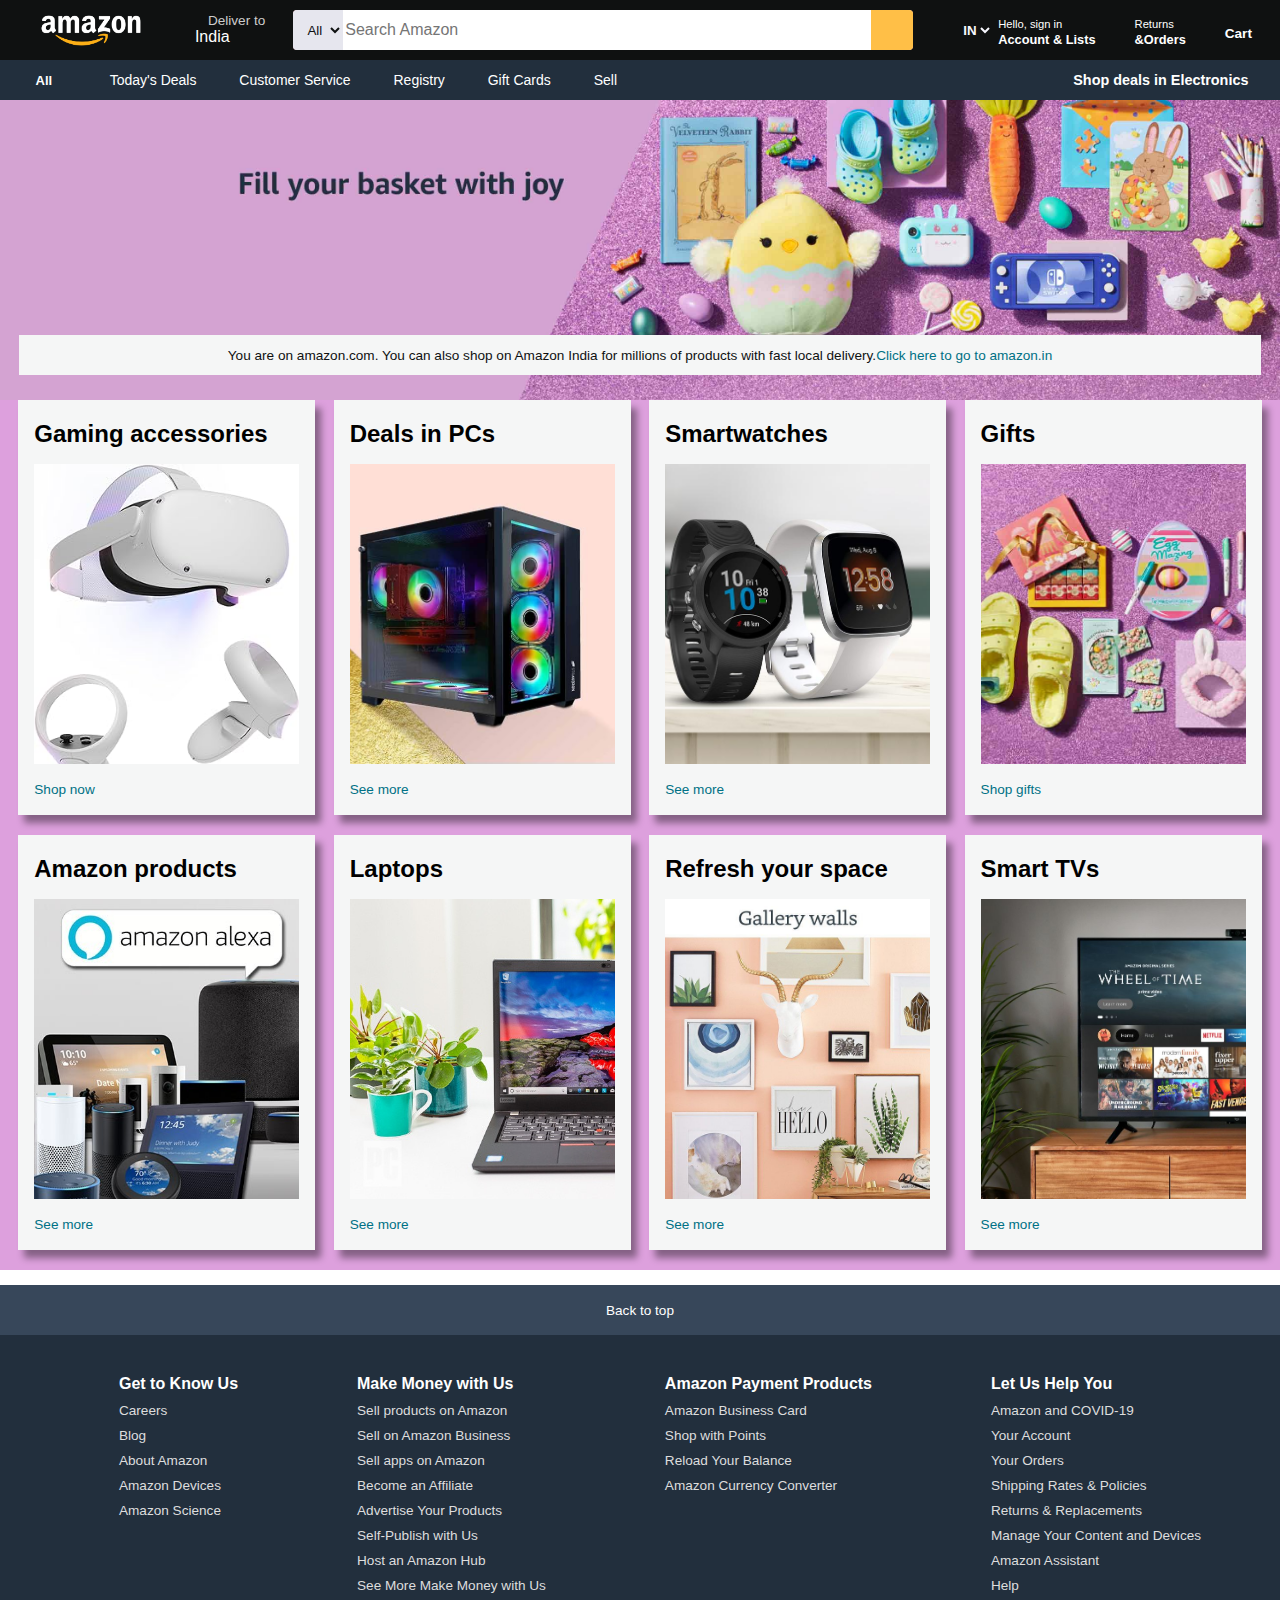
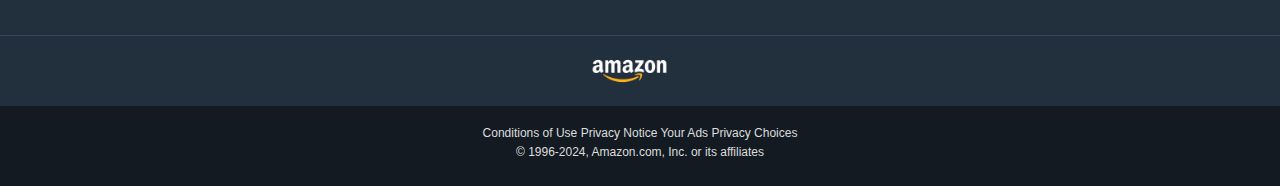
<file: index.html>
<!DOCTYPE html>
<html lang="en">
<head>
    <meta charset="UTF-8">
    <meta name="viewport" content="width=device-width, initial-scale=1.0">
    <title>Amazon</title>
    <link rel="stylesheet" href="https://cdnjs.cloudflare.com/ajax/libs/font-awesome/6.5.1/css/all.min.css" integrity="sha512-DTOQO9RWCH3ppGqcWaEA1BIZOC6xxalwEsw9c2QQeAIftl+Vegovlnee1c9QX4TctnWMn13TZye+giMm8e2LwA==" crossorigin="anonymous" referrerpolicy="no-referrer" />
    <link rel="stylesheet" href="projectamazon.css">
</head>
<body>
    <header>
        <!-- Nav-Bar -->
        <div class="navbar">
            <div class="nav-logo border" >
                <div class="logo"></div>
            </div>

            <div class="nav-address border2">
                <p class="add1">Deliver to</p>
                <div class="add-icon">
                    <i class="fa-solid fa-location-dot"></i>
                    <p class="add2">India</p>
                </div>
            </div>

            <div class="nav-search">
                <select  class="search-select">
                    <option>All</option>
                    <option>Electronics</option>
                    <option>Gaming</option>
                    <option>Decorations</option>
                </select>
                <input placeholder="Search Amazon" class="search">
                <div class="search-btn"><i class="fa-solid fa-magnifying-glass"></i></div>
            </div>

            <div class="flag border2">
                <div class="select-lang"><i class="flag flag-india"></i></div>
                <select class="lang">
                    <option class="india"><b>IN</b></option>
                </select> 
            </div>

            <div class="nav-signin border2">
                <p><span class="nav-span">Hello, sign in</span></p>
                <p class="nav-second">Account & Lists</p>  
            </div>

            <div class="nav-return border2">
                <p><span class="nav-span">Returns</span></p>
                <p class="nav-second">&Orders</p>  
            </div>

            <div class="nav-cart border2">
                <i class="fa-solid fa-cart-shopping"></i>
                Cart
            </div>
        </div>

        <!-- panel -->
        <div class="panel">
            <div class="panel-all border2">
                <i class="fa-solid fa-bars"></i>
                <p >All</p>
            </div>
    
            <div class="panel-opts ">
                <p class="border2">Today's Deals</p>
                <p class="border2">Customer Service</p>
                <p class="border2">Registry</p>
                <p class="border2">Gift Cards</p>
                <p class="border2">Sell</p>
            </div>

            <div class="panel-deals border2">
                Shop deals in Electronics
            </div>
        </div> 

         <!-- hero-setion -->
    <div class="hero-section">
        <div class="hero-msg">
            <p>You are on amazon.com. You can also shop on Amazon India for millions of products with fast local delivery.<a href="#">Click here to go to amazon.in</a></p>
        </div>
    </div>

    <!-- shop section -->
    <div class="shop-section">
        <div class="box1 box">
            <div class="box-content">
                <h2>Gaming accessories</h2>
                <div class="box-img1" style="background-image: url('./images/boxnew.jpg');"></div>
                <p><a href="#">Shop now</a></p>
            </div>
        </div>
        <div class="box2 box">
            <div class="box-content">
                <h2>Deals in PCs</h2>
                <div class="box-img" style="background-image: url('./images/box2.jpg');"></div>
                <p><a href="#">See more</a></p>
            </div>
        </div>
        <div class="box3 box">
            <div class="box-content">
                <h2>Smartwatches</h2>
                <div class="box-img" style="background-image: url('./images/box3.jpg');"></div>
                <p><a href="#">See more</a></p>
            </div>
        </div>
        <div class="box4 box">
            <div class="box-content">
                <h2>Gifts</h2>
                <div class="box-img" style="background-image: url('./images/box4.jpg');"></div>
                <p><a href="#">Shop gifts</a></p>
            </div>
        </div>

        <div class="box5 box">
            <div class="box-content">
                <h2>Amazon products</h2>
                <div class="box-img" style="background-image: url('./images/box5.jpg');"></div>
                <p><a href="#">See more</a></p>
            </div>
        </div>
        <div class="box6 box">
            <div class="box-content">
                <h2>Laptops</h2>
                <div class="box-img6" style="background-image: url('./images/box6.jpg');"></div>
                <p><a href="#">See more</a></p>
            </div>
        </div>
        <div class="box7 box">
            <div class="box-content">
                <h2>Refresh your space</h2>
                <div class="box-img7" style="background-image: url('./images/box7.jpg');"></div>
                <p><a href="#">See more</a></p>
            </div>
        </div>
        <div class="box8 box">
            <div class="box-content">
                <h2>Smart TVs</h2>
                <div class="box-img8" style="background-image: url('./images/box8.jpeg');"></div>
                <p><a href="#">See more</a></p>
            </div>
        </div>
        </div>
    </header>

    <footer>
        <!-- footer panel 1 -->
        <div class="foot-panel1">
            Back to top
        </div>

        <!-- footer panel 2 -->
        <div class="foot-panel2">
            <ul>
                <p>Get to Know Us</p>
                <a href="#">Careers</a>
                <a href="#">Blog</a>
                <a href="#">About Amazon</a>
                <a href="#">Amazon Devices</a>
                <a href="#">Amazon Science</a>
            </ul>

            <ul>
                <p>Make Money with Us</p>
                <a href="#">Sell products on Amazon</a>
                <a href="#">Sell on Amazon Business</a>
                <a href="#">Sell apps on Amazon</a>
                <a href="#">Become an Affiliate</a>
                <a href="#">Advertise Your Products</a>
                <a href="#">Self-Publish with Us</a>
                <a href="">Host an Amazon Hub</a>
                <a href="">See More Make Money with Us</a>
            </ul>

            <ul>
                <p>Amazon Payment Products</p>
                <a href="#">Amazon Business Card</a>
                <a href="#">Shop with Points</a>
                <a href="#">Reload Your Balance</a>
                <a href="#">Amazon Currency Converter</a>
            </ul>

            <ul>
                <p>Let Us Help You</p>
                <a href="#">Amazon and COVID-19</a>
                <a href="#">Your Account</a>
                <a href="#">Your Orders</a>
                <a href="#">Shipping Rates & Policies</a>
                <a href="#">Returns & Replacements</a>
                <a href="#">Manage Your Content and Devices</a>
                <a href="#">Amazon Assistant</a>
                <a href="#">Help</a>
            </ul>
        </div>

        <!-- footer panel 3 -->
        <div class="foot-panel3">
            <div class="logo2"></div>
        </div>

        <!-- footer-panel 4 -->
        <div class="foot-panel4">
            <div class="pages">
                <a href="#">Conditions of Use</a>
                <a href="#">Privacy Notice</a>
                <a href="#">Your Ads Privacy Choices</a>
            </div>

            <div class="copyrights">
                © 1996-2024, Amazon.com, Inc. or its affiliates
            </div>
            
        </div>
        
    </footer>
</body>
</html>
</file>
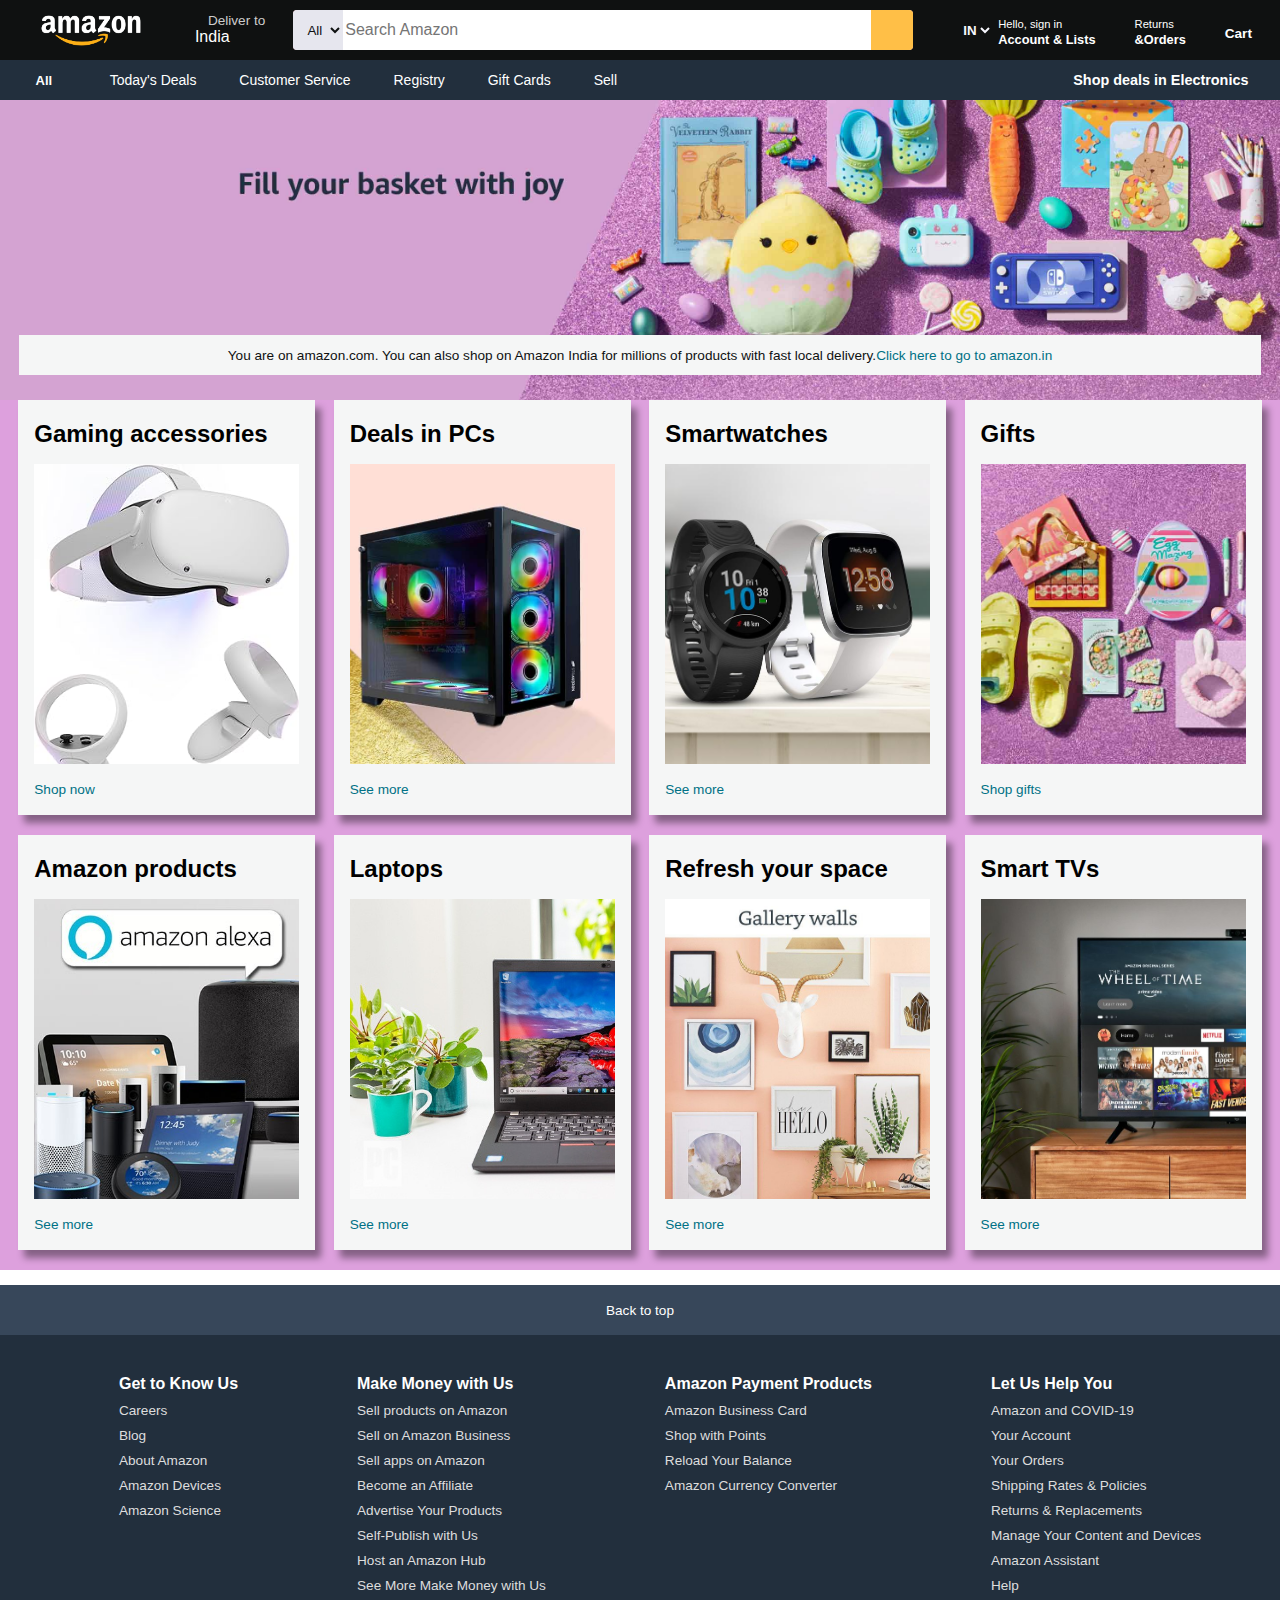
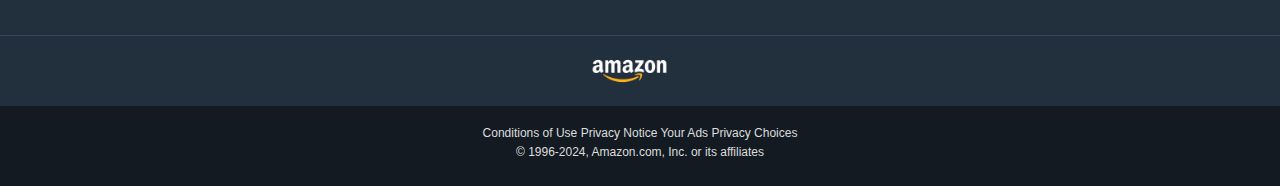
<file: project.html>
<!DOCTYPE html>
<html lang="en">
<head>
    <meta charset="UTF-8">
    <meta name="viewport" content="width=device-width, initial-scale=1.0">
    <title>Amazon</title>
    <link rel="stylesheet" href="https://cdnjs.cloudflare.com/ajax/libs/font-awesome/6.5.1/css/all.min.css" integrity="sha512-DTOQO9RWCH3ppGqcWaEA1BIZOC6xxalwEsw9c2QQeAIftl+Vegovlnee1c9QX4TctnWMn13TZye+giMm8e2LwA==" crossorigin="anonymous" referrerpolicy="no-referrer" />
    <link rel="stylesheet" href="projectamazon.css">
</head>
<body>
    <header>
        <!-- Nav-Bar -->
        <div class="navbar">
            <div class="nav-logo border" >
                <div class="logo"></div>
            </div>

            <div class="nav-address border2">
                <p class="add1">Deliver to</p>
                <div class="add-icon">
                    <i class="fa-solid fa-location-dot"></i>
                    <p class="add2">India</p>
                </div>
            </div>

            <div class="nav-search">
                <select  class="search-select">
                    <option>All</option>
                    <option>Electronics</option>
                    <option>Gaming</option>
                    <option>Decorations</option>
                </select>
                <input placeholder="Search Amazon" class="search">
                <div class="search-btn"><i class="fa-solid fa-magnifying-glass"></i></div>
            </div>

            <div class="flag border2">
                <div class="select-lang"><i class="flag flag-india"></i></div>
                <select class="lang">
                    <option class="india"><b>IN</b></option>
                </select> 
            </div>

            <div class="nav-signin border2">
                <p><span class="nav-span">Hello, sign in</span></p>
                <p class="nav-second">Account & Lists</p>  
            </div>

            <div class="nav-return border2">
                <p><span class="nav-span">Returns</span></p>
                <p class="nav-second">&Orders</p>  
            </div>

            <div class="nav-cart border2">
                <i class="fa-solid fa-cart-shopping"></i>
                Cart
            </div>
        </div>

        <!-- panel -->
        <div class="panel">
            <div class="panel-all border2">
                <i class="fa-solid fa-bars"></i>
                <p >All</p>
            </div>
    
            <div class="panel-opts ">
                <p class="border2">Today's Deals</p>
                <p class="border2">Customer Service</p>
                <p class="border2">Registry</p>
                <p class="border2">Gift Cards</p>
                <p class="border2">Sell</p>
            </div>

            <div class="panel-deals border2">
                Shop deals in Electronics
            </div>
        </div> 

         <!-- hero-setion -->
    <div class="hero-section">
        <div class="hero-msg">
            <p>You are on amazon.com. You can also shop on Amazon India for millions of products with fast local delivery.<a href="#">Click here to go to amazon.in</a></p>
        </div>
    </div>

    <!-- shop section -->
    <div class="shop-section">
        <div class="box1 box">
            <div class="box-content">
                <h2>Gaming accessories</h2>
                <div class="box-img1" style="background-image: url('./images/boxnew.jpg');"></div>
                <p><a href="#">Shop now</a></p>
            </div>
        </div>
        <div class="box2 box">
            <div class="box-content">
                <h2>Deals in PCs</h2>
                <div class="box-img" style="background-image: url('./images/box2.jpg');"></div>
                <p><a href="#">See more</a></p>
            </div>
        </div>
        <div class="box3 box">
            <div class="box-content">
                <h2>Smartwatches</h2>
                <div class="box-img" style="background-image: url('./images/box3.jpg');"></div>
                <p><a href="#">See more</a></p>
            </div>
        </div>
        <div class="box4 box">
            <div class="box-content">
                <h2>Gifts</h2>
                <div class="box-img" style="background-image: url('./images/box4.jpg');"></div>
                <p><a href="#">Shop gifts</a></p>
            </div>
        </div>

        <div class="box5 box">
            <div class="box-content">
                <h2>Amazon products</h2>
                <div class="box-img" style="background-image: url('./images/box5.jpg');"></div>
                <p><a href="#">See more</a></p>
            </div>
        </div>
        <div class="box6 box">
            <div class="box-content">
                <h2>Laptops</h2>
                <div class="box-img6" style="background-image: url('./images/box6.jpg');"></div>
                <p><a href="#">See more</a></p>
            </div>
        </div>
        <div class="box7 box">
            <div class="box-content">
                <h2>Refresh your space</h2>
                <div class="box-img7" style="background-image: url('./images/box7.jpg');"></div>
                <p><a href="#">See more</a></p>
            </div>
        </div>
        <div class="box8 box">
            <div class="box-content">
                <h2>Smart TVs</h2>
                <div class="box-img8" style="background-image: url('./images/box8.jpeg');"></div>
                <p><a href="#">See more</a></p>
            </div>
        </div>
        </div>
    </header>

    <footer>
        <!-- footer panel 1 -->
        <div class="foot-panel1">
            Back to top
        </div>

        <!-- footer panel 2 -->
        <div class="foot-panel2">
            <ul>
                <p>Get to Know Us</p>
                <a href="#">Careers</a>
                <a href="#">Blog</a>
                <a href="#">About Amazon</a>
                <a href="#">Amazon Devices</a>
                <a href="#">Amazon Science</a>
            </ul>

            <ul>
                <p>Make Money with Us</p>
                <a href="#">Sell products on Amazon</a>
                <a href="#">Sell on Amazon Business</a>
                <a href="#">Sell apps on Amazon</a>
                <a href="#">Become an Affiliate</a>
                <a href="#">Advertise Your Products</a>
                <a href="#">Self-Publish with Us</a>
                <a href="">Host an Amazon Hub</a>
                <a href="">See More Make Money with Us</a>
            </ul>

            <ul>
                <p>Amazon Payment Products</p>
                <a href="#">Amazon Business Card</a>
                <a href="#">Shop with Points</a>
                <a href="#">Reload Your Balance</a>
                <a href="#">Amazon Currency Converter</a>
            </ul>

            <ul>
                <p>Let Us Help You</p>
                <a href="#">Amazon and COVID-19</a>
                <a href="#">Your Account</a>
                <a href="#">Your Orders</a>
                <a href="#">Shipping Rates & Policies</a>
                <a href="#">Returns & Replacements</a>
                <a href="#">Manage Your Content and Devices</a>
                <a href="#">Amazon Assistant</a>
                <a href="#">Help</a>
            </ul>
        </div>

        <!-- footer panel 3 -->
        <div class="foot-panel3">
            <div class="logo2"></div>
        </div>

        <!-- footer-panel 4 -->
        <div class="foot-panel4">
            <div class="pages">
                <a href="#">Conditions of Use</a>
                <a href="#">Privacy Notice</a>
                <a href="#">Your Ads Privacy Choices</a>
            </div>

            <div class="copyrights">
                © 1996-2024, Amazon.com, Inc. or its affiliates
            </div>
            
        </div>
        
    </footer>
</body>
</html>
</file>
<file: projectamazon.css>
* {
    margin: 0;
    font-family: Arial;
    border: border-box;

}

.navbar {
    height: 60px;
    background-color: #0f1111;
    color: white;
    display: flex;
    align-items:center;
    justify-content: space-evenly;
}

/* box1 */
.nav-logo {
    height: 50px;
    width: 150px;
    padding-top: 5px;
}

.logo {
    
    background-image: url("./images/amazon-logo2.png");
    background-size: contain;
    background-repeat: no-repeat; 
    justify-content: center;
    background-position: center;
    align-items: center;
    height: 45px;
    width: 100%;
    
}

.border {
    border: 1.4px solid transparent;
    transform: scale(0.9);
    cursor: pointer;
}

.border2{
    border: 1.4px solid transparent;   
    margin: 5px 2px 5px 0px;
    padding: 8px 10px;
    cursor: pointer;
    
}


.border:hover, .border2:hover {
    border: 1.4px solid #f8f8ff;
    border-radius: 2px;
}


/** box2 **/

.add1 {
    color: #cccccc;
    font-size: 0.85rem;
    margin-left: 15px;
}

.add2 {
    color: #ffffff;
    font-size: 1rem;
    margin-left: 2px;
    padding: 0px 0px 1px;
}

.add-icon{
    display: flex;
    align-items:center;
}

.fa-solid {
    transform: scale(1.3);
}

/* box3 */
.nav-search {
    display:flex;
    justify-content: space-evenly;
    width: 620px;
    height: 40px;
    /* padding: 10px 4px 10px 3px; */
    border-radius: 4px;
    background-color: pink;
}

.search-select {
    border-top-left-radius:4px;
    border-bottom-left-radius:4px;
    color: #0f1111;
    background-color: #e6e6ee;
    padding: 0px 0px 0px 5px;
    width: 50px;
    text-align: center;
    border: none;
}

.search {
    width:100%;
    font-size: 1rem;
    border: none;
}

.search-btn {
    width: 50px;
    display: flex;
    justify-content: center;
    align-items: center;
    font-size: 1rem;
    color: #0f1111;
    background-color: #ffbf47 ;
    border-top-right-radius:4px;
    border-bottom-right-radius:4px;
}

.nav-search:hover {
    border: 2px solid orange;
}

/* box 4 */
.flag {
    display:flex;
    width:20px;
    
}
.select-lang {

    padding-top: 4px;;
    transform: scale(1.3);
        i.flag-in:before, i.flag-india:before {
        background-position: -36px -702px !important;
    }
    i.flag::before {
        display: inline-block;
        width: 16px;
        height: 11px;
        content: "";
        background: url(https://mdbootstrap.com/img/svg/flags.png) no-repeat -108px -1976px;
    }
    *, *::before, *::after {
        box-sizing: border-box;
        
    }
}

.lang {
    background-color: #0f1111;
    color:#f8f8ff;
    border:none;
    
}

.lang, .india {
    font-weight: bold;
}

/* box 5 */
.nav-span {
    font-size: 0.7rem; 
    font-weight:520; 
}

.nav-second {
    font-size: 0.8rem;
    font-weight:700;
}

/* box 6 */
.nav-cart {
    font-size:0.85rem;
    font-weight:700;
}
.nav-cart i {
    font-size:23px
}

/* panel */
.panel {
    display:flex;
    height: 40px;
    background-color: #222f3d;
    color: white;
    align-items: center;
    justify-content: space-evenly;
}
.panel-all  {
    display:flex;
}

.panel-all p {
    margin-left: 6px;
    font-size:small;
    font-weight: 700;
}
.panel-opts p {
    display:inline;
    font-weight:400;
    margin-left:15px;
}

.panel-opts {
    font-size:0.875rem;
    width:75%;
}

.panel-deals {
  font-size:0.9rem;
  font-weight:700;  
}

/* hero section */
.hero-section {
    background-image: url("./images/hero.jpg");
    background-size: cover;
    height:300px;
    display: flex;
    justify-content: center;
    align-items:flex-end;
}

.hero-msg {
    background-color: #f5f6f6;
    color:#0f1111;
    height: 40px;
    display:flex;
    align-items: center;
    justify-content: center;
    font-size:0.85rem;
    width:97%;
    margin-bottom:25px;
    
}

.hero-msg a {
    text-decoration: none;
    color: #007185;
}

/* shop-section */
.shop-section {
    display:flex;
    flex-wrap: wrap;
    justify-content: space-evenly;
    background-color: #dda0dd;
}
.box {
    height:380px;
    width:23%;
    background-color: #f5f6f6;
    padding: 20px 0px 15px;
    flex: 0 0 calc(24% - 10px); 
    margin-bottom: 20px;
    box-shadow: 6px 8px 7px 0px rgba(0,0,0,0.4);
    cursor: pointer;
}

.box-img {
    height: 300px;
    background-size:cover;
    margin-top: 1rem;
    margin-bottom:1rem;
    background-position: -70px center;
    background-repeat:no-repeat;
    cursor: pointer;
}

.box-content {
    margin-left: 1rem;
    margin-right:1rem;
}

.box-content p a {
    color: #007185;
    text-decoration: none;
    font-size:0.85rem;
    font-weight: 530;
}

.box-content a:hover {
    color:#eb9800;
}

.box-img1, .box-img6, .box-img7,  .box-img8 {
    height: 300px;
    background-size:cover;
    margin-top: 1rem;
    margin-bottom:1rem;
}

/* footer-panel */
footer {
    margin-top:15px;
}
.foot-panel1 {
    background-color: #37475a;
    color: white;
    height:50px;
    display:flex;
    justify-content: center;
    align-items: center;
    font-size:0.85rem;
}

.foot-panel1:hover {
    background-color:rgba(55, 71, 90, 0.95);

}

.foot-panel2 {
    background-color: #222f3d;
    color:#ffffff;
    font-size:1rem;
    font-weight:550;
    height:300px;
    display:flex;
    justify-content: space-evenly;
}

.foot-panel2 ul {
    margin-top:40px;
}

.foot-panel2 a {
    text-decoration: none;
    color: #dddddd;
    font-size:0.85rem;
    font-weight:540;
    display:block;
    margin-top:10px;
}

.foot-panel3 {
    height:70px;
    background-color: #222f3d;
    color: #ffffff;
    border-top: 0.5px solid #37475a;
    display:flex;
    justify-content: center;
    align-items: center;
}

.logo2 {
    background-image: url("./images/amazon-logo2.png");
    background-size: contain; 
    background-repeat: no-repeat; 
    height: 30px; 
    width: 100px;
}

/* foot-panel 4 */
.foot-panel4 {
    background-color: #131a22;
    color:#dddddd;
    height:80px;
    font-size:0.75rem;
    text-align: center;
}

.foot-panel4 .pages a {
    color: #dddddd;
    text-decoration: none;
    
}

.pages {
    padding-top:20px;
}

.copyrights {
    padding-top:5px;
}
</file>
